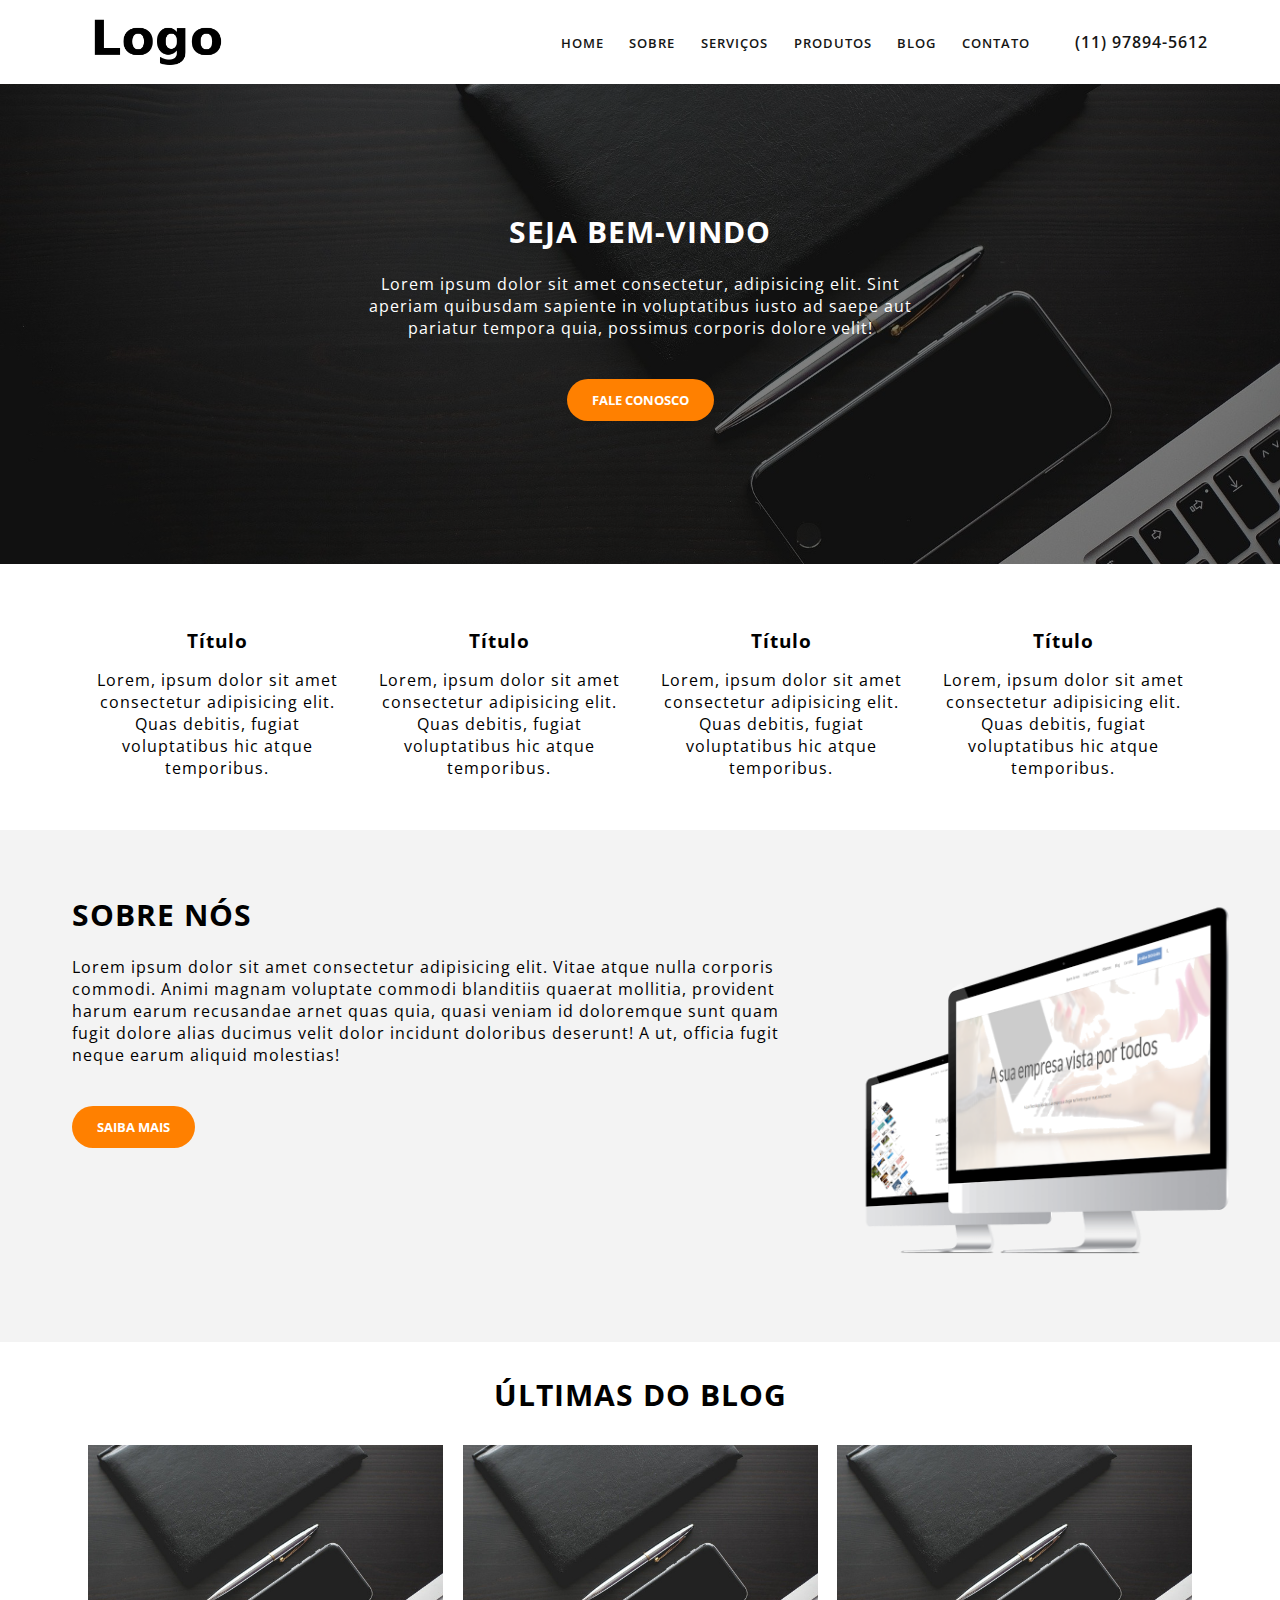
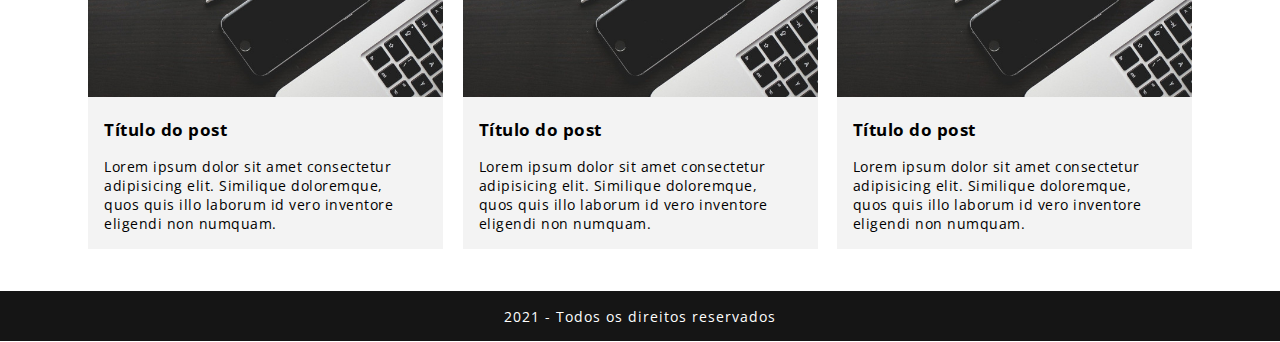
<file: teste1_reproducao/index.html>
<!DOCTYPE html>
<html lang="pt-br">
<head>
    <meta charset="UTF-8">
    <meta name="viewport" content="width=device-width, initial-scale=1.0">    
    <link rel="stylesheet" type="text/css" href="estilo/estilo.css" />
    <link rel="stylesheet" href="https://cdn.es.gov.br/fonts/font-awesome/css/font-awesome.min.css">
    <link rel="preconnect" href="https://fonts.googleapis.com">
    <link rel="preconnect" href="https://fonts.gstatic.com" crossorigin>
    <link href="https://fonts.googleapis.com/css2?family=Open+Sans:wght@400;600;800&display=swap" rel="stylesheet">
    <title>Teste 1</title>
</head>

<body>
    <header>
            <img class="logo" src="imagens/logo.png" alt="Logo"/>
        <nav>                               
            <ul class="menu">           
                <li><a href="#top">Home</a></li>
                <li><a href="#sobre">Sobre</a></li>
                <li><a href="#servicos">Serviços</a></li>
                <li><a href="#produtos">Produtos</a></li>
                <li><a href="#blog">Blog</a></li>
                <li><a href="">Contato</a></li>               
            </ul>
            <span class="telefone"><i class="fa fa-phone" aria-hidden="true"></i><a href="tel:(11) 97894-5612"> (11) 97894-5612</a></span>
        </nav>
    </header>

    <main>
        <section class="servicos" id="servicos">
                <div class="servicos-t">
                    <h2>Seja Bem-vindo</h2>
                    <p>Lorem ipsum dolor sit amet consectetur, adipisicing elit. Sint aperiam quibusdam sapiente in voluptatibus iusto ad saepe aut pariatur tempora quia, possimus corporis dolore velit!</p>            
                    <div>
                        <button class="botao">Fale conosco</button>
                    </div> 
                </div>                               
        </section>
    
        <section class="produtos" id="produtos">
            <div class="container">
                <div class="check">
                    <div class="check-icon"><i class="fa fa-check-circle" aria-hidden="true"></i></div>
                    <h3>Título</h3>
                    <p>Lorem, ipsum dolor sit amet consectetur adipisicing elit. Quas debitis, fugiat voluptatibus hic atque temporibus.</p>
                </div>
        
                <div class="check">
                    <div class="check-icon"><i class="fa fa-check-circle" aria-hidden="true"></i></div>
                    <h3>Título</h3>
                    <p>Lorem, ipsum dolor sit amet consectetur adipisicing elit. Quas debitis, fugiat voluptatibus hic atque temporibus.</p>
                </div>
        
                <div class="check">
                    <div class="check-icon"><i class="fa fa-check-circle" aria-hidden="true"></i></div>
                    <h3>Título</h3>
                    <p>Lorem, ipsum dolor sit amet consectetur adipisicing elit. Quas debitis, fugiat voluptatibus hic atque temporibus.</p>
                </div>
        
                <div class="check">
                    <div class="check-icon"><i class="fa fa-check-circle" aria-hidden="true"></i></div>
                    <h3>Título</h3>
                    <p>Lorem, ipsum dolor sit amet consectetur adipisicing elit. Quas debitis, fugiat voluptatibus hic atque temporibus.</p>
                </div>
            </div>       
        </section>
    
        <section class="sobre" id="sobre">
            <div class="container">
                <div class="sobre-t">
                    <h2>Sobre nós</h2>
                    <p>Lorem ipsum dolor sit amet consectetur adipisicing elit. Vitae atque nulla corporis commodi. Animi magnam voluptate commodi blanditiis quaerat mollitia, provident harum earum recusandae arnet quas quia, quasi veniam id doloremque sunt quam fugit dolore alias ducimus velit dolor incidunt doloribus deserunt! A ut, officia fugit neque earum aliquid molestias!</p>
                    <div>
                        <button class="botao">Saiba mais</button>
                    </div>            
                </div>
                <img src="imagens/sobre.png" alt="Dois monitores" title="Sobre">
            </div>        
        </section>    
    
        <section class="blog" id="blog">
            <h2>Últimas do blog</h2>
            <div class="container">
                <article class="blog-t">
                    <img src="imagens/blog.jpg" alt="Caderneta, caneta, smartphone e notebook" title="Blog">
                    <div class="posts">
                        <h3 >Título do post</h3>
                        <p>Lorem ipsum dolor sit amet consectetur adipisicing elit. Similique doloremque, quos quis illo laborum id vero inventore eligendi non numquam.</p>
                    </div>            
                </article>
        
                <article class="blog-t">
                    <img src="imagens/blog.jpg" alt="Caderneta, caneta, smartphone e notebook" title="Blog">
                    <div class="posts">
                        <h3 >Título do post</h3>
                        <p>Lorem ipsum dolor sit amet consectetur adipisicing elit. Similique doloremque, quos quis illo laborum id vero inventore eligendi non numquam.</p>
                    </div>
                </article>
    
                <article class="blog-t">
                    <img src="imagens/blog.jpg" alt="Caderneta, caneta, smartphone e notebook" title="Blog">
                    <div class="posts">
                        <h3 >Título do post</h3>
                        <p>Lorem ipsum dolor sit amet consectetur adipisicing elit. Similique doloremque, quos quis illo laborum id vero inventore eligendi non numquam.</p>
                    </div>
                </article>
            </div>
        </section>
    </main>   
    
    <footer>
        <p>2021 - Todos os direitos reservados</p>
    </footer>

</body>
</html>
</file>
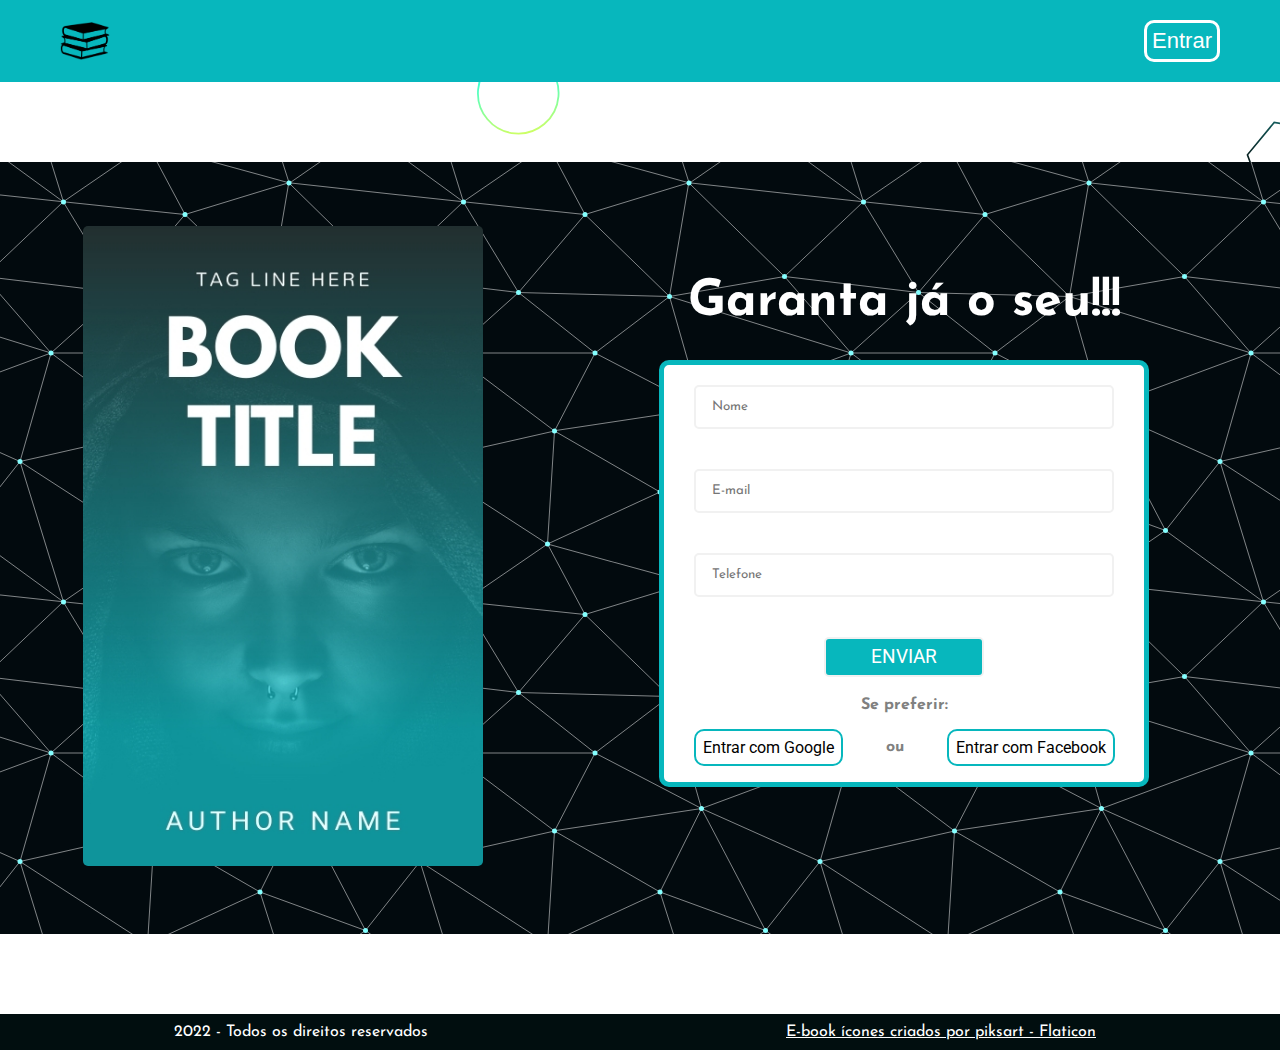
<file: teste2_criacao/index.html>
<!DOCTYPE html>
<html lang="pt-br">
<head>
    <meta charset="UTF-8">
    <meta name="viewport" content="width=device-width, initial-scale=1.0">
    <link rel="icon" href="imagens/e-book.png" />
    <link rel="stylesheet" type="text/css" href="estilo/estilo.css" />
    <link rel="preconnect" href="https://fonts.googleapis.com">
    <link rel="preconnect" href="https://fonts.gstatic.com" crossorigin>
    <link href="https://fonts.googleapis.com/css2?family=Josefin+Sans:wght@300;500;700&family=Roboto:wght@500&display=swap" rel="stylesheet">
    <link rel="stylesheet" href="https://cdn.es.gov.br/fonts/font-awesome/css/font-awesome.min.css">
    <title>Teste 2</title>
</head>
<body>
    <header>
        <div class="header-c">
            <img class="logo" src="imagens/kisspng-book-stack-computer-icons-books-5ac99f48082cd7.79212738152316295203325.png" />
            <nav>            
                <span class="instagram"><i class="fa fa-instagram" aria-hidden="true"></i></span>
                <span class="facebook"><i class="fa fa-facebook-official" aria-hidden="true"></i></span>
                <span class="whatsapp"><i class="fa fa-whatsapp" aria-hidden="true"></i></span>
                <button class="bt-login">Entrar</button>
            </nav>
        </div>      
    </header>

    <main>
        <section class="livro-box">
            <img class="livro-img" src="imagens/teste2_cricao_ebook.jpg" />
        </section>

        <section class="formulario-cd">
            <h2>Garanta já o seu!!!</h2>
            <form class="formulario-ext" method="POST">
                <div class="formulario-int">
                    <div>
                        <input type="text" maxlength="25" id="nome" name="nome" placeholder="Nome" required />
                    </div>
                    <div>
                        <input type="email" maxlength="25" id="e-mail" name="e-mail" placeholder="E-mail" required />
                    </div>
                    <div>
                        <input type="tel" maxlength="25" id="telefone" name="telefone" placeholder="Telefone" required />
                    </div>            
                    <input type="submit" class="botao-enviar" name="botao-enviar" value="Enviar" />
                </div>
                <strong>Se preferir:</strong>
                <div class="alt-login">
                    <button class="bt-midias"><i class="fa fa-google" aria-hidden="true"></i> Entrar com Google</button>
                    <strong>ou</strong>
                    <button class="bt-midias"><i class="fa fa-facebook-official" aria-hidden="true"></i> Entrar com  Facebook</button>
                </div>
            </form>
        </section>
    </main>

    <footer>        
        2022 - Todos os direitos reservados
        <!--Referência ao criador do icone que usei no rel=icon e-book.png"-->
        <a href="https://www.flaticon.com/br/icones-gratis/e-book" title="e-book ícones">E-book ícones criados por piksart - Flaticon</a>
    </footer>    
</body>
</html>
</file>
<file: teste1_reproducao/estilo/estilo.css>
* {
    margin: 0;
    padding: 0;    
}

:root {
    --cor-or1:rgb(255, 128, 0);
    --cor-bk1: #151515;
    --cor-gr1: #f3f3f3;
}

html, body {
    height: 100%;
}

body {
    font-family: 'Open Sans', sans-serif;
    letter-spacing: 1px;
    display: flex;
    flex-direction: column;
    text-align: center;
    background-color: #fff;
}

main {
    flex: 1 0 auto;
}

header {
    padding: .8rem 0;
    max-width: 1200px;
    display: flex;
    flex-direction: inherit;
    flex-wrap: nowrap;
    align-items: center;    
    margin: auto;    
    background-color: #fff;
    text-align: center;
}

.logo {
    width: 130px;
    padding: .3rem;
    margin: auto;
}

nav ul{
    list-style: none;
}

nav {
    display: flex;
    flex-direction: inherit;
    flex-wrap: wrap;
}

.menu a, .telefone a , .telefone i {
    text-decoration: none;
    color: var(--cor-bk1);
}

.menu a {
    font-weight: 600;
}

.menu li a {
    margin: .8rem;
    font-size: .8rem;
}

.telefone {
    font-weight: 600;
}

section.servicos {
    background: linear-gradient(rgba(0, 0, 0, .5), rgba(0, 0, 0, .5)), url('../imagens/banner.jpg');
    color: #fff;
    background-repeat: no-repeat;
    background-size: cover;
    background-position: center;
}

.servicos-t {
    max-width: 1200px;  
    margin-top: 2rem; 
}

a, h2 {
    text-transform: uppercase;     
}

button {
    border-style: none;
    padding: 12px;
    border-radius: 50px;
    background-color: var(--cor-or1);
    color: #fff;
    text-transform: uppercase;
    font-family: inherit;
    font-weight: bold;
    margin: 1rem 0;
    width: auto;
}

section.produtos {
    max-width: 1200px;
    margin: 2rem auto;
    display: flex;
    flex-wrap: wrap;
}

.check {
    flex: 0 2 250px;
    margin: 1rem;
}

.check p {
    margin: .2rem;
}

.produtos .container {
    justify-content: center;
    flex-wrap: wrap;
}

.check-icon i {        
    color: var(--cor-or1);
    font-size: 7rem;
}

section.sobre {
    background: var(--cor-gr1);
    display: flex;
    flex-wrap: wrap;
    flex-direction: column;
    text-align: justify;
}

.sobre-t {
    margin: 4rem auto;
    text-align: center;
}

.sobre img {
    max-width: 40vw;
    margin-left: 50%;
}

section.blog {
    max-width: 1200px;
    flex-wrap: wrap;
    margin: 2rem auto;
}

.blog .container {
    justify-content: center;
}

.blog-t {
    width: 100%;
    max-width: 355px;
    background-color: var(--cor-gr1);
    margin: auto;
}

.posts {
    margin: 1rem;
    font-size: .9rem;
    letter-spacing: .5px;
    width: 85%;   
}

footer {
    height: 50px;           
    background-color: var(--cor-bk1);
    color: #fff;
    position: relative;
}

footer p {
    padding: 1rem;
    font-size: .9rem;
}

section.sobre, .servicos-t, .blog-t img, footer {
    width: 100%;
}

.servicos div, section.sobre, .sobre-t {
    margin: auto;
}

h2 {
    margin-bottom: 1.3rem;
}

.check-icon {
    margin-bottom: 1rem;
}

@media (min-width: 768px) {
    header {
        flex-wrap: nowrap;
        flex-direction: row;
        justify-content: space-between;
    }

    .logo {
        margin: 0 20rem 0 2rem;
    }

    nav {
        flex-wrap: wrap;
        flex-direction: inherit;
        justify-content: flex-end;
        margin: auto;
    }
    
    .menu {
        justify-content: flex-end;
        display: flex;
        flex-wrap: wrap;
    }

    .telefone a, .telefone i {
        font-size: 1rem;
    }

    .telefone {
        margin-left: 2rem;
        margin-right: 1rem;
    }

    section.servicos {
        height: 30rem;
        display: flex;
        flex-direction: column;
        align-items: center;
    }

    .servicos-t {
        width: 45%;
        margin-top: 8rem;
    }

    h3 {
        margin-bottom: 1rem;
    }

    h2 {
        font-size: 1.9rem;
    }

    button {
        padding: 12px 25px;
        margin-top: 2.5rem;
    }

    section.sobre {
        flex-direction: row;
        align-items: center;
        justify-content: space-between;
    }

    .sobre-t {
        width: 62%;
        margin: 4rem 2rem; 
    }
    
    .sobre img {
        width: 24rem;
        margin: 4rem 0 4rem 0;
    }

    .blog-t {
        margin: .6rem;
    }

    .container {
        max-width: 1200px;
        margin:  auto;
        display: flex;
        flex-wrap: nowrap;
        position: relative;
        justify-content: space-between;
    }

    .posts, .sobre-t {
        text-align: left;
    }
}
</file>
<file: teste2_criacao/estilo/estilo.css>
* {
    margin: 0;
    padding: 0;    
}

html, body {
    height: 100%;
}

:root {
    --cor-az0: #010e0f; 
    --cor-az1: #07b7bd;
    --cor-az2: #14fff1;   
}

body {
    display: flex;
    flex-direction: column;
    font-family: 'Josefin Sans', sans-serif;
    background-color: #ffffff;
    background-image: url("data:image/svg+xml,%3Csvg xmlns='http://www.w3.org/2000/svg' viewBox='0 0 1600 900'%3E%3Cdefs%3E%3ClinearGradient id='a' x1='0' x2='0' y1='1' y2='0' gradientTransform='rotate(167,0.5,0.5)'%3E%3Cstop offset='0' stop-color='%230FF'/%3E%3Cstop offset='1' stop-color='%23CF6'/%3E%3C/linearGradient%3E%3ClinearGradient id='b' x1='0' x2='0' y1='0' y2='1' gradientTransform='rotate(197,0.5,0.5)'%3E%3Cstop offset='0' stop-color='%23000000'/%3E%3Cstop offset='1' stop-color='%23156262'/%3E%3C/linearGradient%3E%3C/defs%3E%3Cg fill='%23FFF' fill-opacity='0' stroke-miterlimit='10'%3E%3Cg stroke='url(%23a)' stroke-width='5.28'%3E%3Cpath transform='translate(-28 6.4) rotate(4 1409 581) scale(1.016)' d='M1409 581 1450.35 511 1490 581z'/%3E%3Ccircle stroke-width='1.7600000000000002' transform='translate(-16 16) rotate(4.8 800 450) scale(1.008)' cx='500' cy='100' r='40'/%3E%3Cpath transform='translate(14.4 -48) rotate(48 401 736) scale(1.008)' d='M400.86 735.5h-83.73c0-23.12 18.74-41.87 41.87-41.87S400.86 712.38 400.86 735.5z'/%3E%3C/g%3E%3Cg stroke='url(%23b)' stroke-width='1.6'%3E%3Cpath transform='translate(96 -6.4) rotate(1.6 150 345) scale(0.984)' d='M149.8 345.2 118.4 389.8 149.8 434.4 181.2 389.8z'/%3E%3Crect stroke-width='3.5200000000000005' transform='translate(-64 -40) rotate(57.6 1089 759)' x='1039' y='709' width='100' height='100'/%3E%3Cpath transform='translate(-96 32) rotate(9.6 1400 132)' d='M1426.8 132.4 1405.7 168.8 1363.7 168.8 1342.7 132.4 1363.7 96 1405.7 96z'/%3E%3C/g%3E%3C/g%3E%3C/svg%3E");
    background-attachment: fixed;
    background-size: cover;
}

main {
    flex: 1 0 auto;
}

header {
    background-color: var(--cor-az1);
    width: 100%;
}

.header-c {
    margin: auto;
    display: flex;
    flex-direction: row;
    align-items: center;
    justify-content: space-between;
}

nav {
    display: flex;
    flex-direction: row;
    align-items: center;
    color: #000;
    gap: 1.5rem;
    padding: 20px;
}

.logo {
    width: 50px;
    padding: 10px;
    margin: 10px;
}

.bt-login {
    font-size: 22px;
    text-decoration: none;    
    border: 3px solid #fff;
    border-radius: 10px;
    padding: 5px;
    color: #fff;
    background-color: var(--cor-az1);
    transition: color 1s;
    transition: background-color .7s;
    cursor: pointer;
}

nav span {
    font-size: 30px;
}

main {
    display: flex;
    flex-wrap: wrap;
    align-items: center;
    justify-content: center;
    margin: 5rem 0;
    background-color: #020A0E;
    background-image: url("data:image/svg+xml,%3Csvg xmlns='http://www.w3.org/2000/svg' width='400' height='400' viewBox='0 0 800 800'%3E%3Cg fill='none' stroke='%23FFFFFF' stroke-width='1'%3E%3Cpath d='M769 229L1037 260.9M927 880L731 737 520 660 309 538 40 599 295 764 126.5 879.5 40 599-197 493 102 382-31 229 126.5 79.5-69-63'/%3E%3Cpath d='M-31 229L237 261 390 382 603 493 308.5 537.5 101.5 381.5M370 905L295 764'/%3E%3Cpath d='M520 660L578 842 731 737 840 599 603 493 520 660 295 764 309 538 390 382 539 269 769 229 577.5 41.5 370 105 295 -36 126.5 79.5 237 261 102 382 40 599 -69 737 127 880'/%3E%3Cpath d='M520-140L578.5 42.5 731-63M603 493L539 269 237 261 370 105M902 382L539 269M390 382L102 382'/%3E%3Cpath d='M-222 42L126.5 79.5 370 105 539 269 577.5 41.5 927 80 769 229 902 382 603 493 731 737M295-36L577.5 41.5M578 842L295 764M40-201L127 80M102 382L-261 269'/%3E%3C/g%3E%3Cg fill='%2385FFFF'%3E%3Ccircle cx='769' cy='229' r='5'/%3E%3Ccircle cx='539' cy='269' r='5'/%3E%3Ccircle cx='603' cy='493' r='5'/%3E%3Ccircle cx='731' cy='737' r='5'/%3E%3Ccircle cx='520' cy='660' r='5'/%3E%3Ccircle cx='309' cy='538' r='5'/%3E%3Ccircle cx='295' cy='764' r='5'/%3E%3Ccircle cx='40' cy='599' r='5'/%3E%3Ccircle cx='102' cy='382' r='5'/%3E%3Ccircle cx='127' cy='80' r='5'/%3E%3Ccircle cx='370' cy='105' r='5'/%3E%3Ccircle cx='578' cy='42' r='5'/%3E%3Ccircle cx='237' cy='261' r='5'/%3E%3Ccircle cx='390' cy='382' r='5'/%3E%3C/g%3E%3C/svg%3E");
    width: 100%;
}

.formulario-cd {
    color: #fff;
    text-align: center;
    margin: 5rem;
}

.formulario-ext {
    display: flex;
    flex-direction: column;
    text-align: center;
    color: gray;
    border: 5px solid var(--cor-az1);
    border-radius: 10px;
    background-color: #fff;
    height: 28rem;
    width: 20rem;
    margin: 2rem;
}

input {
    height: 30px;
    width: 80%;
    max-width: 100%;
    padding: 0 10px;
    border: 2px solid #f1f1f1;
    background: #fff;
    border-radius: 5px;
    font-family: 'Josefin Sans', sans-serif;
    margin: 15px;
}

.botao-enviar {
    font-family: 'Roboto', sans-serif;
    font-size: 1.2rem;
    color: #fff;
    text-transform: uppercase;
    width: 10rem;
    background-color: var(--cor-az1);
}

.alt-login {
    display: flex;
    flex-direction: column;
}

.bt-midias {
    font-family: 'Roboto', sans-serif;
    font-size: 1rem;
    background-color: #fff;
    border: 2px solid var(--cor-az1);
    padding: 7px;
    border-radius: 10px;
    margin: 1rem;   
}

.livro-img {
    border-radius: 5px;
    max-width: 20rem;
    margin-top: 5rem;
    padding: 0;   
    transition: filter 2s;
    transition: box-shadow 1s;
}

footer {
    width: 100%;
    height: 100px;
    color: #fff;
    display: flex;
    align-items: center;
    justify-content: space-around;
    background-color: var(--cor-az0);
}

footer a {
    padding: 10px;
    text-align: center;
    font-size: .7rem;
    color: #fff;
}

.livro-img:hover {
    box-shadow: inset 0 0 5px rgba(255,255,255, .3), 0 0 50px var(--cor-az2);
    filter: brightness(150%);
}

h2 {
    font-size: 50px;
}

@media (min-width: 768px) {

    .header-c {
        max-width: 1200px;
        flex-direction: row;
        align-items: center;
        justify-content: space-between;
    }

    .bt-login:hover {
        border: 3px solid #fff;
        color: #24c8ce;
        background-color: #fff;
    }

    nav span {
        cursor: pointer;
        transition: color .5s;
    }

    nav span:hover {
        color: #fff;
    }


    .formulario-ext {
        width: 30rem;
        height: 26%;
        margin: 2rem;
    }

    input {
        height: 40px;
        padding: 0 16px;
        border-radius: 5px;
        margin: 20px;
    }

    .botao-enviar {   
        transition: color 1s;
        transition: background-color .7s;
        cursor: pointer;
    }

    .botao-enviar:hover {    
        background-color: var(--cor-az2);
        color: #fff;
    }

    .alt-login {
        flex-direction: row;
        justify-content: space-around;
        align-items: center;
    }

    .bt-midias {
        transition: color 1s;
        transition: background-color .7s;
        cursor: pointer;    
    }

    .bt-midias:hover {
        background-color: var(--cor-az1);
        color: #fff;
    }

    .livro-img {
        max-width: 25rem;
        margin: 4rem;
        cursor: pointer;
    }

    footer a {
        text-align: center;
        font-size: 1rem;
        color: #fff;
    }
}
</file>
